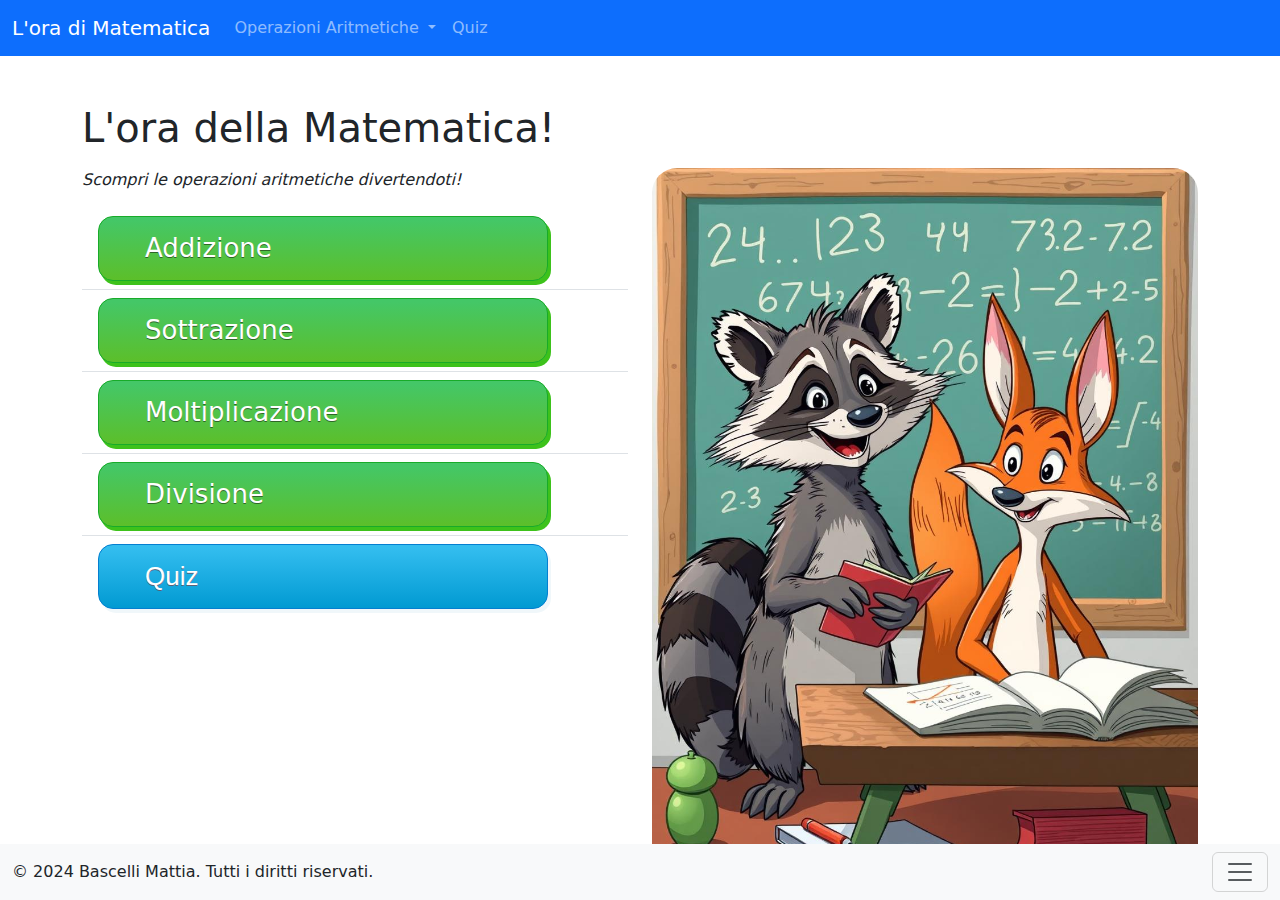
<file: index.html>
﻿<!DOCTYPE html>

<html lang="en" xmlns="http://www.w3.org/1999/xhtml">
<head>
    <meta charset="utf-8" />
    <meta name="viewport" content="width=device-width, initial-scale=1" />
    <meta author="Bascelli mattia" />
    <title>L'ora di Matematica - Compiti per le Elementari</title>
    <link href="https://cdn.jsdelivr.net/npm/bootstrap@5.3.3/dist/css/bootstrap.min.css" rel="stylesheet" integrity="sha384-QWTKZyjpPEjISv5WaRU9OFeRpok6YctnYmDr5pNlyT2bRjXh0JMhjY6hW+ALEwIH" crossorigin="anonymous">
    <script src="https://cdn.jsdelivr.net/npm/bootstrap@5.3.3/dist/js/bootstrap.bundle.min.js" integrity="sha384-YvpcrYf0tY3lHB60NNkmXc5s9fDVZLESaAA55NDzOxhy9GkcIdslK1eN7N6jIeHz" crossorigin="anonymous"></script>
    <link rel="stylesheet" type="text/css" href="src/style.css">
</head>
<body>
    <!--Navbar-->
    <nav class='navbar navbar-expand-lg bg-primary' data-bs-theme="dark">
        <div class='container-fluid'>
            <a class='navbar-brand' href='index.html'>L'ora di Matematica</a>
            <button class='navbar-toggler' type='button' data-bs-toggle='collapse' data-bs-target='#navbarNav' aria-controls='navbarNav' aria-expanded='false' aria-label='Toggle Navigation'>
                <span class='navbar-toggler-icon'></span>
            </button>
            <div class='collapse navbar-collapse' id='navbarNav'>
                <ul class='navbar-nav'>
                    <li class="nav-item dropdown">
                        <a class="nav-link dropdown-toggle" href="#" id="navbarDropdown" role="button" data-bs-toggle="dropdown" aria-haspopup="true" aria-expanded="false">
                            Operazioni Aritmetiche
                        </a>
                        <div class="dropdown-menu" aria-labelledby="navbarDropdown">
                            <a class="dropdown-item" href="addizione.html">Addizione</a>
                            <a class="dropdown-item" href="sottrazione.html">Sottrazione</a>
                            <a class="dropdown-item" href="moltiplicazione.html">Moltiplicazione</a>
                            <a class="dropdown-item" href="divisione.html">Divisione</a>
                        </div>
                    </li>
                    <li class='nav-item'>
                        <a class='nav-link' href='quiz.html'>Quiz</a>
                    </li>
                </ul>
            </div>
        </div>
    </nav>
    <!--Main-->
    <div class="container">
        <h1 class="mt-5 mb-3">L'ora della Matematica!</h1>
        <div class="row">
            <div class="col-sm-6">
                <p><em>Scompri le operazioni aritmetiche divertendoti!</em></p>
                <ul class="list-group list-group-flush">
                    <li class="list-group-item"><a href="addizione.html" class="tastoHome">Addizione</a></li>
                    <li class="list-group-item"><a href="sottrazione.html" class="tastoHome">Sottrazione</a></li>
                    <li class="list-group-item"><a href="moltiplicazione.html" class="tastoHome">Moltiplicazione</a></li>
                    <li class="list-group-item"><a href="divisione.html" class="tastoHome">Divisione</a></li>
                    <li class="list-group-item"><a href="quiz.html" class="tastoQuiz">Quiz</a></li>
                  </ul>
            </div>
            <div class="col-sm-6">
                <div>
                    <img src="img/raccoon3.jpg" alt="una volpe e un procione studiano Matematica" id="gufetto"/>
                </div>
            </div>
        </div>
    </div>

  <!--Footer-->

  <nav class="navbar bg-body-tertiary fixed-bottom">
    <div class="container-fluid">
      <a class="nav-link" href="#">&copy; 2024 Bascelli Mattia. Tutti i diritti riservati.</a>
      <button class="navbar-toggler" type="button" data-bs-toggle="offcanvas" data-bs-target="#offcanvasNavbar" aria-controls="offcanvasNavbar" aria-label="Toggle navigation">
        <span class="navbar-toggler-icon"></span>
      </button>
      <div class="offcanvas offcanvas-end" tabindex="-1" id="offcanvasNavbar" aria-labelledby="offcanvasNavbarLabel">
        <div class="offcanvas-header">
          <h5 class="offcanvas-title" id="offcanvasNavbarLabel">LINK</h5>
          <button type="button" class="btn-close" data-bs-dismiss="offcanvas" aria-label="Close"></button>
        </div>
        <div class="offcanvas-body">
          <ul class="navbar-nav justify-content-end flex-grow-1 pe-3">
            <li class="nav-item"><img id="mattia" src="img/bascelli_mattia.jpeg"><p><strong>L'ora di Matematica</strong> è un progetto realizzato per aiutare le mie nipotine <em>Alice & Eleonora</em> con i compiti scolastici. Spero possa essere utile anche a voi!</p></li>
            <li class="nav-item">
                <a class='nav-link' href='https://www.linkedin.com/in/mattiabascelli' target="_blank">Linkedin <svg xmlns="http://www.w3.org/2000/svg" width="16" height="16" fill="currentColor" class="bi bi-linkedin" viewBox="0 0 16 16">
                    <path d="M0 1.146C0 .513.526 0 1.175 0h13.65C15.474 0 16 .513 16 1.146v13.708c0 .633-.526 1.146-1.175 1.146H1.175C.526 16 0 15.487 0 14.854zm4.943 12.248V6.169H2.542v7.225zm-1.2-8.212c.837 0 1.358-.554 1.358-1.248-.015-.709-.52-1.248-1.342-1.248S2.4 3.226 2.4 3.934c0 .694.521 1.248 1.327 1.248zm4.908 8.212V9.359c0-.216.016-.432.08-.586.173-.431.568-.878 1.232-.878.869 0 1.216.662 1.216 1.634v3.865h2.401V9.25c0-2.22-1.184-3.252-2.764-3.252-1.274 0-1.845.7-2.165 1.193v.025h-.016l.016-.025V6.169h-2.4c.03.678 0 7.225 0 7.225z" />
                    </svg></a>
            </li>
            <li class="nav-item">
                <a class='nav-link' href='https://github.com/mattiabascelli' target='_blank'>
                    GitHub <svg xmlns="http://www.w3.org/2000/svg" width="16" height="16" fill="currentColor" class="bi bi-github" viewBox="0 0 16 16">
                        <path d="M8 0C3.58 0 0 3.58 0 8c0 3.54 2.29 6.53 5.47 7.59.4.07.55-.17.55-.38 0-.19-.01-.82-.01-1.49-2.01.37-2.53-.49-2.69-.94-.09-.23-.48-.94-.82-1.13-.28-.15-.68-.52-.01-.53.63-.01 1.08.58 1.23.82.72 1.21 1.87.87 2.33.66.07-.52.28-.87.51-1.07-1.78-.2-3.64-.89-3.64-3.95 0-.87.31-1.59.82-2.15-.08-.2-.36-1.02.08-2.12 0 0 .67-.21 2.2.82.64-.18 1.32-.27 2-.27s1.36.09 2 .27c1.53-1.04 2.2-.82 2.2-.82.44 1.1.16 1.92.08 2.12.51.56.82 1.27.82 2.15 0 3.07-1.87 3.75-3.65 3.95.29.25.54.73.54 1.48 0 1.07-.01 1.93-.01 2.2 0 .21.15.46.55.38A8.01 8.01 0 0 0 16 8c0-4.42-3.58-8-8-8" />
    
                    </svg>
                </a>
            </li>
            
            
          </ul>
        </div>
      </div>
    </div>
  </nav>

</body>
</html>
</file>
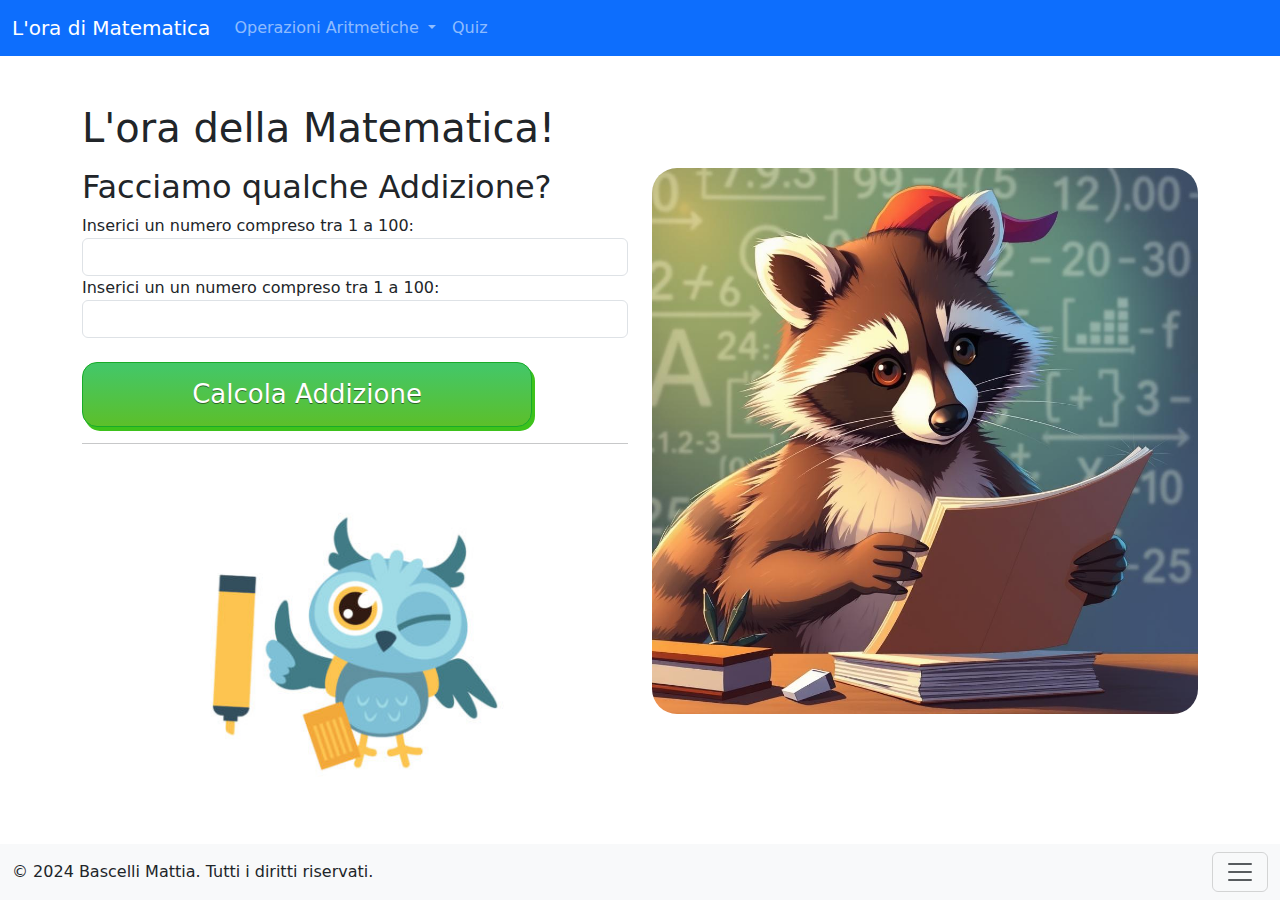
<file: addizione.html>
﻿<!DOCTYPE html>

<html lang="en" xmlns="http://www.w3.org/1999/xhtml">
<head>
    <meta charset="utf-8" />
    <meta name="viewport" content="width=device-width, initial-scale=1" />
    <meta author="Bascelli mattia" />
    <title>L'ora di Matematica - Compiti per le Elementari</title>
    <link href="https://cdn.jsdelivr.net/npm/bootstrap@5.3.3/dist/css/bootstrap.min.css" rel="stylesheet" integrity="sha384-QWTKZyjpPEjISv5WaRU9OFeRpok6YctnYmDr5pNlyT2bRjXh0JMhjY6hW+ALEwIH" crossorigin="anonymous">
    <script src="https://cdn.jsdelivr.net/npm/bootstrap@5.3.3/dist/js/bootstrap.bundle.min.js" integrity="sha384-YvpcrYf0tY3lHB60NNkmXc5s9fDVZLESaAA55NDzOxhy9GkcIdslK1eN7N6jIeHz" crossorigin="anonymous"></script>
    <link rel="stylesheet" type="text/css" href="src/style.css">
</head>
<body>
    <!--Navbar--> 
    <nav class='navbar navbar-expand-lg bg-primary' data-bs-theme="dark">
        <div class='container-fluid'>
            <a class='navbar-brand' href='index.html'>L'ora di Matematica</a>
            <button class='navbar-toggler' type='button' data-bs-toggle='collapse' data-bs-target='#navbarNav' aria-controls='navbarNav' aria-expanded='false' aria-label='Toggle Navigation'>
                <span class='navbar-toggler-icon'></span>
            </button>
            <div class='collapse navbar-collapse' id='navbarNav'>
                <ul class='navbar-nav'>
                    <li class="nav-item dropdown">
                        <a class="nav-link dropdown-toggle" href="#" id="navbarDropdown" role="button" data-bs-toggle="dropdown" aria-haspopup="true" aria-expanded="false">
                            Operazioni Aritmetiche
                        </a>
                        <div class="dropdown-menu" aria-labelledby="navbarDropdown">
                            <a class="dropdown-item" href="addizione.html">Addizione</a>
                            <a class="dropdown-item" href="sottrazione.html">Sottrazione</a>
                            <a class="dropdown-item" href="moltiplicazione.html">Moltiplicazione</a>
                            <a class="dropdown-item" href="divisione.html">Divisione</a>
                        </div>
                    </li>
                    <li class='nav-item'>
                        <a class='nav-link' href='quiz.html'>Quiz</a>
                    </li>
                </ul>
            </div>
        </div>
    </nav>
    <!--Main-->
    <div class="container">
        <h1 class="mt-5 mb-3">L'ora della Matematica!</h1>
        <div class="row">
            <div class="col-sm-6">
                <h2>Facciamo qualche Addizione?</h2>
                <form>
                    <div class="form-group">
                        <label for="numero1">Inserici un numero compreso tra 1 a 100:</label>
                        <input type="number" class="form-control" id="numero1" name="numero1" />
                    </div>
                    <div class="form-group">
                        <label for="numero2">Inserici un un numero compreso tra 1 a 100:</label>
                        <input type="number" class="form-control" id="numero2" name="numero2" />
                    </div>
                    <br />
                    <button type="button" class="tastoHome" onclick="calcolaAddizione()">Calcola Addizione</button>
                </form>
                <hr />
                <div id="risultato">
                </div>
                <div id="spiegazione">

                </div>
                <div>
                    <img src="img/gufetto.jpg" alt="gufetto" id="gufetto"/>
                </div>
            </div>
            <div class="col-sm-6">
                <div>
                    <img src="img/raccoon1.jpg" alt="una volpe e un procione studiano Matematica" id="gufetto"/>
                </div>
            </div>
        </div>
    </div>

    <script src="src/script_addizione.js"></script>
     <!--Footer-->

  <nav class="navbar bg-body-tertiary fixed-bottom">
    <div class="container-fluid">
      <a class="nav-link" href="#">&copy; 2024 Bascelli Mattia. Tutti i diritti riservati.</a>
      <button class="navbar-toggler" type="button" data-bs-toggle="offcanvas" data-bs-target="#offcanvasNavbar" aria-controls="offcanvasNavbar" aria-label="Toggle navigation">
        <span class="navbar-toggler-icon"></span>
      </button>
      <div class="offcanvas offcanvas-end" tabindex="-1" id="offcanvasNavbar" aria-labelledby="offcanvasNavbarLabel">
        <div class="offcanvas-header">
          <h5 class="offcanvas-title" id="offcanvasNavbarLabel">LINK</h5>
          <button type="button" class="btn-close" data-bs-dismiss="offcanvas" aria-label="Close"></button>
        </div>
        <div class="offcanvas-body">
          <ul class="navbar-nav justify-content-end flex-grow-1 pe-3">
            <li class="nav-item"><img id="mattia" src="img/bascelli_mattia.jpeg"><p><strong>L'ora di Matematica</strong> è un progetto realizzato per aiutare le mie nipotine <em>Alice & Eleonora</em> con i compiti scolastici. Spero possa essere utile anche a voi!</p></li>
            <li class="nav-item">
                <a class='nav-link' href='https://www.linkedin.com/in/mattiabascelli' target="_blank">Linkedin <svg xmlns="http://www.w3.org/2000/svg" width="16" height="16" fill="currentColor" class="bi bi-linkedin" viewBox="0 0 16 16">
                    <path d="M0 1.146C0 .513.526 0 1.175 0h13.65C15.474 0 16 .513 16 1.146v13.708c0 .633-.526 1.146-1.175 1.146H1.175C.526 16 0 15.487 0 14.854zm4.943 12.248V6.169H2.542v7.225zm-1.2-8.212c.837 0 1.358-.554 1.358-1.248-.015-.709-.52-1.248-1.342-1.248S2.4 3.226 2.4 3.934c0 .694.521 1.248 1.327 1.248zm4.908 8.212V9.359c0-.216.016-.432.08-.586.173-.431.568-.878 1.232-.878.869 0 1.216.662 1.216 1.634v3.865h2.401V9.25c0-2.22-1.184-3.252-2.764-3.252-1.274 0-1.845.7-2.165 1.193v.025h-.016l.016-.025V6.169h-2.4c.03.678 0 7.225 0 7.225z" />
                    </svg></a>
            </li>
            <li class="nav-item">
                <a class='nav-link' href='https://github.com/mattiabascelli' target='_blank'>
                    GitHub <svg xmlns="http://www.w3.org/2000/svg" width="16" height="16" fill="currentColor" class="bi bi-github" viewBox="0 0 16 16">
                        <path d="M8 0C3.58 0 0 3.58 0 8c0 3.54 2.29 6.53 5.47 7.59.4.07.55-.17.55-.38 0-.19-.01-.82-.01-1.49-2.01.37-2.53-.49-2.69-.94-.09-.23-.48-.94-.82-1.13-.28-.15-.68-.52-.01-.53.63-.01 1.08.58 1.23.82.72 1.21 1.87.87 2.33.66.07-.52.28-.87.51-1.07-1.78-.2-3.64-.89-3.64-3.95 0-.87.31-1.59.82-2.15-.08-.2-.36-1.02.08-2.12 0 0 .67-.21 2.2.82.64-.18 1.32-.27 2-.27s1.36.09 2 .27c1.53-1.04 2.2-.82 2.2-.82.44 1.1.16 1.92.08 2.12.51.56.82 1.27.82 2.15 0 3.07-1.87 3.75-3.65 3.95.29.25.54.73.54 1.48 0 1.07-.01 1.93-.01 2.2 0 .21.15.46.55.38A8.01 8.01 0 0 0 16 8c0-4.42-3.58-8-8-8" />
    
                    </svg>
                </a>
            </li>
            
            
          </ul>
        </div>
      </div>
    </div>
  </nav>
</body>
</html>
</file>
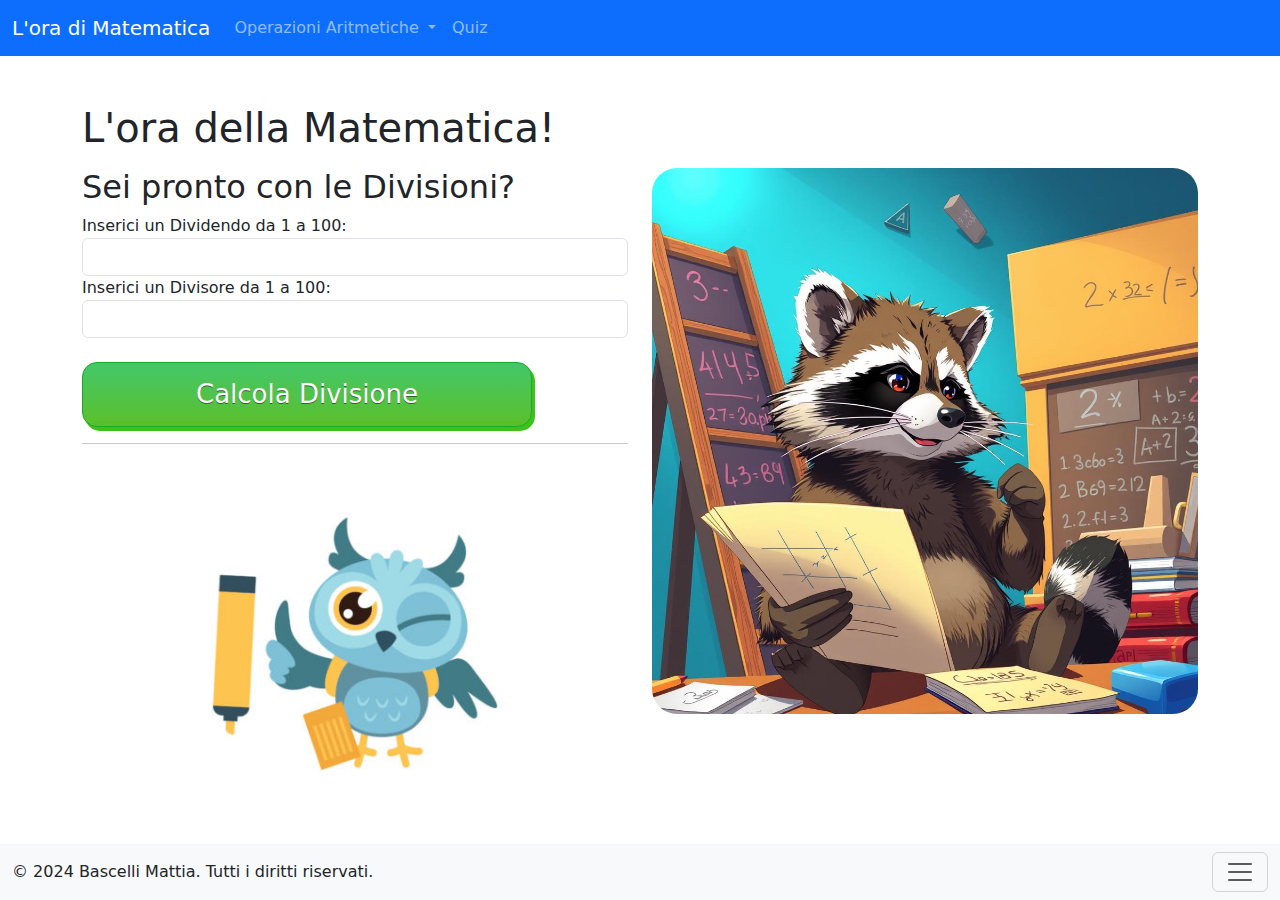
<file: divisione.html>
﻿<!DOCTYPE html>

<html lang="en" xmlns="http://www.w3.org/1999/xhtml">
<head>
    <meta charset="utf-8" />
    <meta name="viewport" content="width=device-width, initial-scale=1" />
    <meta author="Bascelli mattia" />
    <title>L'ora di Matematica - Compiti per le Elementari</title>
    <link href="https://cdn.jsdelivr.net/npm/bootstrap@5.3.3/dist/css/bootstrap.min.css" rel="stylesheet" integrity="sha384-QWTKZyjpPEjISv5WaRU9OFeRpok6YctnYmDr5pNlyT2bRjXh0JMhjY6hW+ALEwIH" crossorigin="anonymous">
    <script src="https://cdn.jsdelivr.net/npm/bootstrap@5.3.3/dist/js/bootstrap.bundle.min.js" integrity="sha384-YvpcrYf0tY3lHB60NNkmXc5s9fDVZLESaAA55NDzOxhy9GkcIdslK1eN7N6jIeHz" crossorigin="anonymous"></script>
    <link rel="stylesheet" type="text/css" href="src/style.css">
</head>
<body>
    <!--Navbar--> 
    <nav class='navbar navbar-expand-lg bg-primary' data-bs-theme="dark">
        <div class='container-fluid'>
            <a class='navbar-brand' href='index.html'>L'ora di Matematica</a>
            <button class='navbar-toggler' type='button' data-bs-toggle='collapse' data-bs-target='#navbarNav' aria-controls='navbarNav' aria-expanded='false' aria-label='Toggle Navigation'>
                <span class='navbar-toggler-icon'></span>
            </button>
            <div class='collapse navbar-collapse' id='navbarNav'>
                <ul class='navbar-nav'>
                    <li class="nav-item dropdown">
                        <a class="nav-link dropdown-toggle" href="#" id="navbarDropdown" role="button" data-bs-toggle="dropdown" aria-haspopup="true" aria-expanded="false">
                            Operazioni Aritmetiche
                        </a>
                        <div class="dropdown-menu" aria-labelledby="navbarDropdown">
                            <a class="dropdown-item" href="addizione.html">Addizione</a>
                            <a class="dropdown-item" href="sottrazione.html">Sottrazione</a>
                            <a class="dropdown-item" href="moltiplicazione.html">Moltiplicazione</a>
                            <a class="dropdown-item" href="divisione.html">Divisione</a>
                        </div>
                    </li>
                    <li class='nav-item'>
                        <a class='nav-link' href='quiz.html'>Quiz</a>
                    </li>
                </ul>
            </div>
        </div>
    </nav>
    <!--Main-->
    <div class="container">
        <h1 class="mt-5 mb-3">L'ora della Matematica!</h1>
        <div class="row">
            <div class="col-sm-6">
                <h2>Sei pronto con le Divisioni?</h2>
                <form>
                    <div class="form-group">
                        <label for="numero1">Inserici un Dividendo da 1 a 100:</label>
                        <input type="number" class="form-control" id="numero1" name="numero1" />
                    </div>
                    <div class="form-group">
                        <label for="numero2">Inserici un Divisore da 1 a 100:</label>
                        <input type="number" class="form-control" id="numero2" name="numero2" />
                    </div>
                    <br />
                    <button type="button" class="tastoHome" onclick="calcolaDivisione()">Calcola Divisione</button>
                </form>
                <hr />
                <div id="risultato">
                </div>
                <div id="spiegazione">

                </div>
                <div>
                    <img src="img/gufetto.jpg" alt="gufetto" id="gufetto"/>
                </div>
            </div>
            <div class="col-sm-6">
                <div>
                    <img src="img/raccoon2.jpg" alt="una volpe e un procione studiano Matematica" id="gufetto"/>
                </div>
            </div>
        </div>
    </div>

    <script src="src/script_divisione.js"></script>
     <!--Footer-->

  <nav class="navbar bg-body-tertiary fixed-bottom">
    <div class="container-fluid">
      <a class="nav-link" href="#">&copy; 2024 Bascelli Mattia. Tutti i diritti riservati.</a>
      <button class="navbar-toggler" type="button" data-bs-toggle="offcanvas" data-bs-target="#offcanvasNavbar" aria-controls="offcanvasNavbar" aria-label="Toggle navigation">
        <span class="navbar-toggler-icon"></span>
      </button>
      <div class="offcanvas offcanvas-end" tabindex="-1" id="offcanvasNavbar" aria-labelledby="offcanvasNavbarLabel">
        <div class="offcanvas-header">
          <h5 class="offcanvas-title" id="offcanvasNavbarLabel">LINK</h5>
          <button type="button" class="btn-close" data-bs-dismiss="offcanvas" aria-label="Close"></button>
        </div>
        <div class="offcanvas-body">
          <ul class="navbar-nav justify-content-end flex-grow-1 pe-3">
            <li class="nav-item"><img id="mattia" src="img/bascelli_mattia.jpeg"><p><strong>L'ora di Matematica</strong> è un progetto realizzato per aiutare le mie nipotine <em>Alice & Eleonora</em> con i compiti scolastici. Spero possa essere utile anche a voi!</p></li>
            <li class="nav-item">
                <a class='nav-link' href='https://www.linkedin.com/in/mattiabascelli' target="_blank">Linkedin <svg xmlns="http://www.w3.org/2000/svg" width="16" height="16" fill="currentColor" class="bi bi-linkedin" viewBox="0 0 16 16">
                    <path d="M0 1.146C0 .513.526 0 1.175 0h13.65C15.474 0 16 .513 16 1.146v13.708c0 .633-.526 1.146-1.175 1.146H1.175C.526 16 0 15.487 0 14.854zm4.943 12.248V6.169H2.542v7.225zm-1.2-8.212c.837 0 1.358-.554 1.358-1.248-.015-.709-.52-1.248-1.342-1.248S2.4 3.226 2.4 3.934c0 .694.521 1.248 1.327 1.248zm4.908 8.212V9.359c0-.216.016-.432.08-.586.173-.431.568-.878 1.232-.878.869 0 1.216.662 1.216 1.634v3.865h2.401V9.25c0-2.22-1.184-3.252-2.764-3.252-1.274 0-1.845.7-2.165 1.193v.025h-.016l.016-.025V6.169h-2.4c.03.678 0 7.225 0 7.225z" />
                    </svg></a>
            </li>
            <li class="nav-item">
                <a class='nav-link' href='https://github.com/mattiabascelli' target='_blank'>
                    GitHub <svg xmlns="http://www.w3.org/2000/svg" width="16" height="16" fill="currentColor" class="bi bi-github" viewBox="0 0 16 16">
                        <path d="M8 0C3.58 0 0 3.58 0 8c0 3.54 2.29 6.53 5.47 7.59.4.07.55-.17.55-.38 0-.19-.01-.82-.01-1.49-2.01.37-2.53-.49-2.69-.94-.09-.23-.48-.94-.82-1.13-.28-.15-.68-.52-.01-.53.63-.01 1.08.58 1.23.82.72 1.21 1.87.87 2.33.66.07-.52.28-.87.51-1.07-1.78-.2-3.64-.89-3.64-3.95 0-.87.31-1.59.82-2.15-.08-.2-.36-1.02.08-2.12 0 0 .67-.21 2.2.82.64-.18 1.32-.27 2-.27s1.36.09 2 .27c1.53-1.04 2.2-.82 2.2-.82.44 1.1.16 1.92.08 2.12.51.56.82 1.27.82 2.15 0 3.07-1.87 3.75-3.65 3.95.29.25.54.73.54 1.48 0 1.07-.01 1.93-.01 2.2 0 .21.15.46.55.38A8.01 8.01 0 0 0 16 8c0-4.42-3.58-8-8-8" />
    
                    </svg>
                </a>
            </li>
            
            
          </ul>
        </div>
      </div>
    </div>
  </nav>
</body>
</html>
</file>
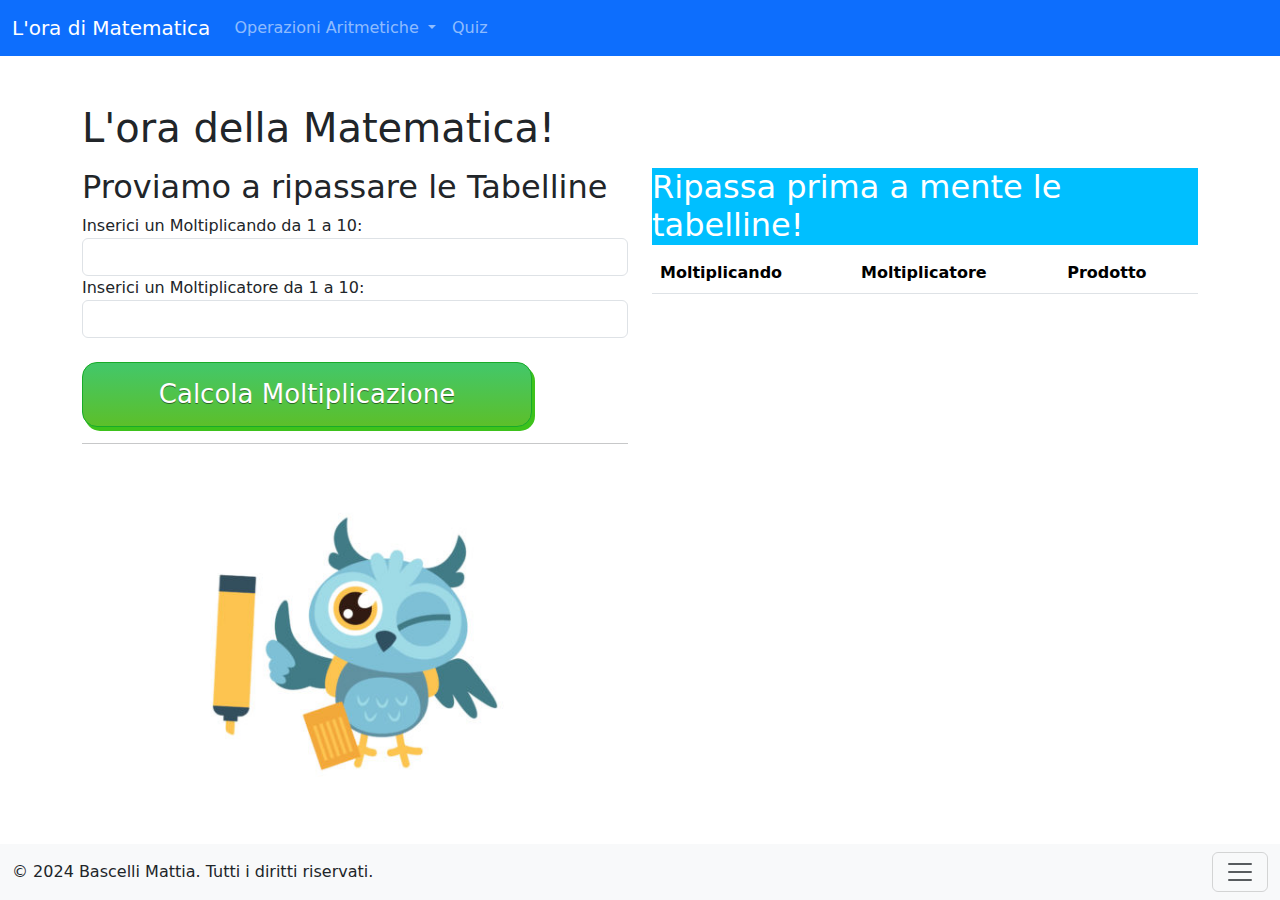
<file: moltiplicazione.html>
﻿<!DOCTYPE html>

<html lang="en" xmlns="http://www.w3.org/1999/xhtml">
<head>
    <meta charset="utf-8" />
    <meta name="viewport" content="width=device-width, initial-scale=1" />
    <meta author="Bascelli mattia" />
    <title>L'ora di Matematica - Compiti per le Elementari</title>
    <link href="https://cdn.jsdelivr.net/npm/bootstrap@5.3.3/dist/css/bootstrap.min.css" rel="stylesheet" integrity="sha384-QWTKZyjpPEjISv5WaRU9OFeRpok6YctnYmDr5pNlyT2bRjXh0JMhjY6hW+ALEwIH" crossorigin="anonymous">
    <script src="https://cdn.jsdelivr.net/npm/bootstrap@5.3.3/dist/js/bootstrap.bundle.min.js" integrity="sha384-YvpcrYf0tY3lHB60NNkmXc5s9fDVZLESaAA55NDzOxhy9GkcIdslK1eN7N6jIeHz" crossorigin="anonymous"></script>

    <link rel="stylesheet" type="text/css" href="src/style.css">
</head>
<body>
    <!--Navbar--> 
    <nav class='navbar navbar-expand-lg bg-primary' data-bs-theme="dark">
        <div class='container-fluid'>
            <a class='navbar-brand' href='index.html'>L'ora di Matematica</a>
            <button class='navbar-toggler' type='button' data-bs-toggle='collapse' data-bs-target='#navbarNav' aria-controls='navbarNav' aria-expanded='false' aria-label='Toggle Navigation'>
                <span class='navbar-toggler-icon'></span>
            </button>
            <div class='collapse navbar-collapse' id='navbarNav'>
                <ul class='navbar-nav'>
                    <li class="nav-item dropdown">
                        <a class="nav-link dropdown-toggle" href="#" id="navbarDropdown" role="button" data-bs-toggle="dropdown" aria-haspopup="true" aria-expanded="false">
                            Operazioni Aritmetiche
                        </a>
                        <div class="dropdown-menu" aria-labelledby="navbarDropdown">
                            <a class="dropdown-item" href="addizione.html">Addizione</a>
                            <a class="dropdown-item" href="sottrazione.html">Sottrazione</a>
                            <a class="dropdown-item" href="moltiplicazione.html">Moltiplicazione</a>
                            <a class="dropdown-item" href="divisione.html">Divisione</a>

                        </div>
                    </li>
                    <li class='nav-item'>
                        <a class='nav-link' href='quiz.html'>Quiz</a>
                    </li>
                </ul>
            </div>
        </div>
    </nav>
    <!--Main-->
    <div class="container">
        <h1 class="mt-5 mb-3">L'ora della Matematica!</h1>
        <div class="row">
            <div class="col-sm-6">
                <h2>Proviamo a ripassare le Tabelline</h2>
                <form>
                    <div class="form-group">
                        <label for="numero1">Inserici un Moltiplicando da 1 a 10:</label>
                        <input type="number" class="form-control" id="numero1" name="numero1" />
                    </div>
                    <div class="form-group">
                        <label for="numero2">Inserici un Moltiplicatore da 1 a 10:</label>
                        <input type="number" class="form-control" id="numero2" name="numero2" />
                    </div>
                    <br />
                    <button type="button" class="tastoHome" onclick="calcolaMoltiplicazione()">Calcola Moltiplicazione</button>
                </form>
                <hr />
                <div id="risultato">
                </div>
                <div id="spiegazione">

                </div>
                <div>
                    <img src="img/gufetto.jpg" alt="gufetto" id="gufetto"/>
                </div>
            </div>
            <div class="col-sm-6">
                <h2 id="headTabellina">Ripassa prima a mente le tabelline!</h2>
                <table class="table">
                    <thead>
                        <tr>
                            <th>Moltiplicando</th>
                            <th>Moltiplicatore</th>
                            <th>Prodotto</th>
                        </tr>
                    </thead>
                    <tbody id="tabella">
                    </tbody>
                </table>
                <br />
                <br />
            </div>
        </div>
    </div>

    <script src="src/script_moltiplicazione.js"></script>
     <!--Footer-->

  <nav class="navbar bg-body-tertiary fixed-bottom">
    <div class="container-fluid">
      <a class="nav-link" href="#">&copy; 2024 Bascelli Mattia. Tutti i diritti riservati.</a>
      <button class="navbar-toggler" type="button" data-bs-toggle="offcanvas" data-bs-target="#offcanvasNavbar" aria-controls="offcanvasNavbar" aria-label="Toggle navigation">
        <span class="navbar-toggler-icon"></span>
      </button>
      <div class="offcanvas offcanvas-end" tabindex="-1" id="offcanvasNavbar" aria-labelledby="offcanvasNavbarLabel">
        <div class="offcanvas-header">
          <h5 class="offcanvas-title" id="offcanvasNavbarLabel">LINK</h5>
          <button type="button" class="btn-close" data-bs-dismiss="offcanvas" aria-label="Close"></button>
        </div>
        <div class="offcanvas-body">
          <ul class="navbar-nav justify-content-end flex-grow-1 pe-3">
            <li class="nav-item"><img id="mattia" src="img/bascelli_mattia.jpeg"><p><strong>L'ora di Matematica</strong> è un progetto realizzato per aiutare le mie nipotine <em>Alice & Eleonora</em> con i compiti scolastici. Spero possa essere utile anche a voi!</p></li>
            <li class="nav-item">
                <a class='nav-link' href='https://www.linkedin.com/in/mattiabascelli' target="_blank">Linkedin <svg xmlns="http://www.w3.org/2000/svg" width="16" height="16" fill="currentColor" class="bi bi-linkedin" viewBox="0 0 16 16">
                    <path d="M0 1.146C0 .513.526 0 1.175 0h13.65C15.474 0 16 .513 16 1.146v13.708c0 .633-.526 1.146-1.175 1.146H1.175C.526 16 0 15.487 0 14.854zm4.943 12.248V6.169H2.542v7.225zm-1.2-8.212c.837 0 1.358-.554 1.358-1.248-.015-.709-.52-1.248-1.342-1.248S2.4 3.226 2.4 3.934c0 .694.521 1.248 1.327 1.248zm4.908 8.212V9.359c0-.216.016-.432.08-.586.173-.431.568-.878 1.232-.878.869 0 1.216.662 1.216 1.634v3.865h2.401V9.25c0-2.22-1.184-3.252-2.764-3.252-1.274 0-1.845.7-2.165 1.193v.025h-.016l.016-.025V6.169h-2.4c.03.678 0 7.225 0 7.225z" />
                    </svg></a>
            </li>
            <li class="nav-item">
                <a class='nav-link' href='https://github.com/mattiabascelli' target='_blank'>
                    GitHub <svg xmlns="http://www.w3.org/2000/svg" width="16" height="16" fill="currentColor" class="bi bi-github" viewBox="0 0 16 16">
                        <path d="M8 0C3.58 0 0 3.58 0 8c0 3.54 2.29 6.53 5.47 7.59.4.07.55-.17.55-.38 0-.19-.01-.82-.01-1.49-2.01.37-2.53-.49-2.69-.94-.09-.23-.48-.94-.82-1.13-.28-.15-.68-.52-.01-.53.63-.01 1.08.58 1.23.82.72 1.21 1.87.87 2.33.66.07-.52.28-.87.51-1.07-1.78-.2-3.64-.89-3.64-3.95 0-.87.31-1.59.82-2.15-.08-.2-.36-1.02.08-2.12 0 0 .67-.21 2.2.82.64-.18 1.32-.27 2-.27s1.36.09 2 .27c1.53-1.04 2.2-.82 2.2-.82.44 1.1.16 1.92.08 2.12.51.56.82 1.27.82 2.15 0 3.07-1.87 3.75-3.65 3.95.29.25.54.73.54 1.48 0 1.07-.01 1.93-.01 2.2 0 .21.15.46.55.38A8.01 8.01 0 0 0 16 8c0-4.42-3.58-8-8-8" />
    
                    </svg>
                </a>
            </li>
            
            
          </ul>
        </div>
      </div>
    </div>
  </nav>
</body>
</html>
</file>
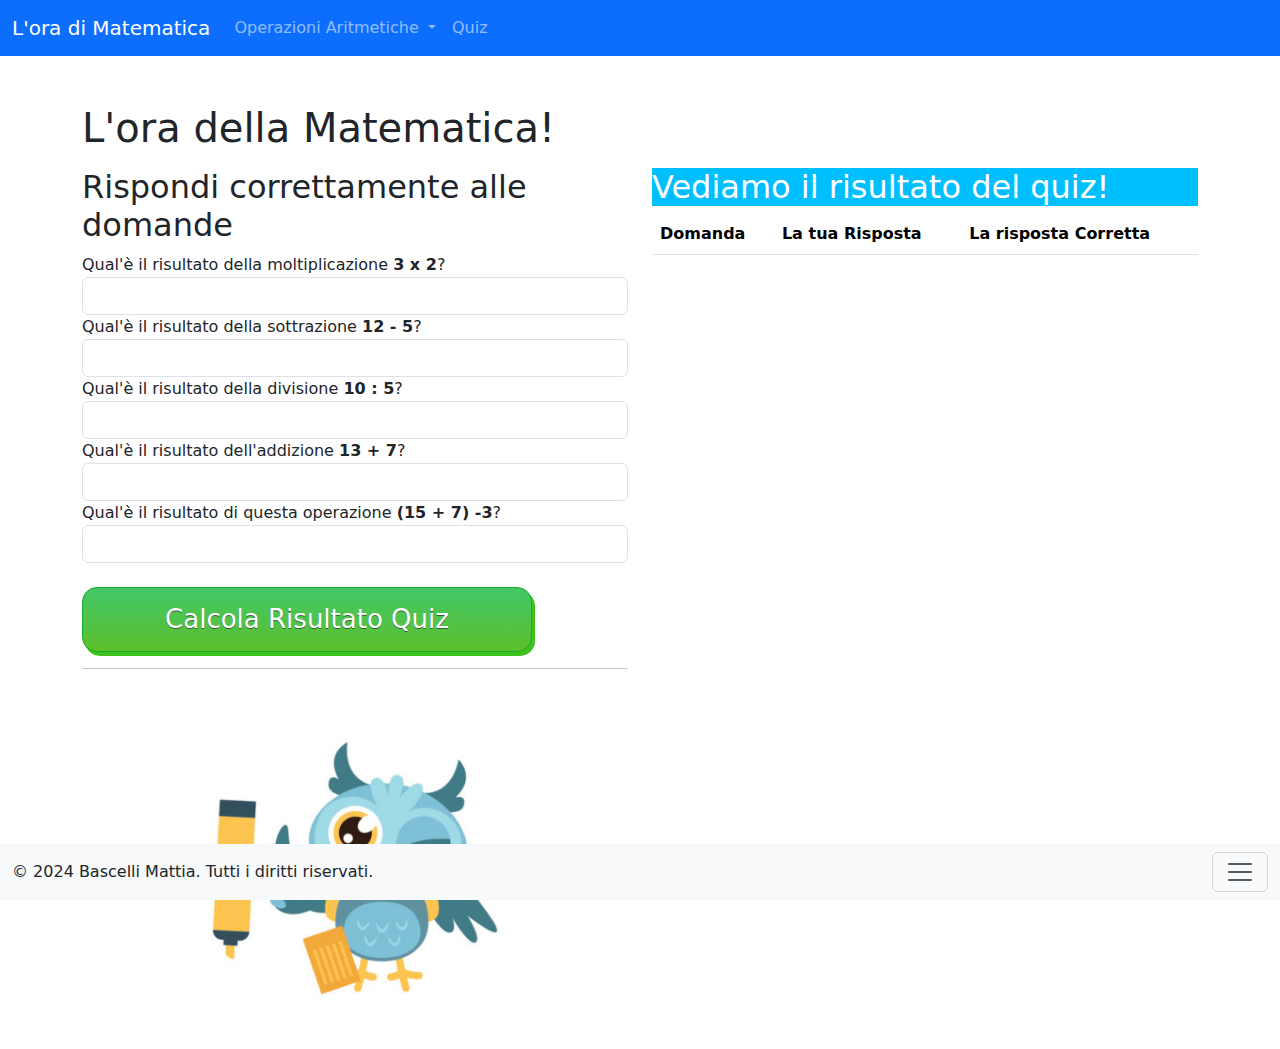
<file: quiz.html>
﻿<!DOCTYPE html>

<html lang="en" xmlns="http://www.w3.org/1999/xhtml">
<head>
    <meta charset="utf-8" />
    <meta name="viewport" content="width=device-width, initial-scale=1" />
    <meta author="Bascelli mattia" />
    <title>L'ora di Matematica - Compiti per le Elementari</title>
    <link href="https://cdn.jsdelivr.net/npm/bootstrap@5.3.3/dist/css/bootstrap.min.css" rel="stylesheet" integrity="sha384-QWTKZyjpPEjISv5WaRU9OFeRpok6YctnYmDr5pNlyT2bRjXh0JMhjY6hW+ALEwIH" crossorigin="anonymous">
    <script src="https://cdn.jsdelivr.net/npm/bootstrap@5.3.3/dist/js/bootstrap.bundle.min.js" integrity="sha384-YvpcrYf0tY3lHB60NNkmXc5s9fDVZLESaAA55NDzOxhy9GkcIdslK1eN7N6jIeHz" crossorigin="anonymous"></script>

    <link rel="stylesheet" type="text/css" href="src/style.css">
</head>
<body>
    <!--Navbar--> 
    <nav class='navbar navbar-expand-lg bg-primary' data-bs-theme="dark">
        <div class='container-fluid'>
            <a class='navbar-brand' href='index.html'>L'ora di Matematica</a>
            <button class='navbar-toggler' type='button' data-bs-toggle='collapse' data-bs-target='#navbarNav' aria-controls='navbarNav' aria-expanded='false' aria-label='Toggle Navigation'>
                <span class='navbar-toggler-icon'></span>
            </button>
            <div class='collapse navbar-collapse' id='navbarNav'>
                <ul class='navbar-nav'>
                    <li class="nav-item dropdown">
                        <a class="nav-link dropdown-toggle" href="#" id="navbarDropdown" role="button" data-bs-toggle="dropdown" aria-haspopup="true" aria-expanded="false">
                            Operazioni Aritmetiche
                        </a>
                        <div class="dropdown-menu" aria-labelledby="navbarDropdown">
                            <a class="dropdown-item" href="addizione.html">Addizione</a>
                            <a class="dropdown-item" href="sottrazione.html">Sottrazione</a>
                            <a class="dropdown-item" href="moltiplicazione.html">Moltiplicazione</a>
                            <a class="dropdown-item" href="divisione.html">Divisione</a>
                        </div>
                    </li>
                    <li class='nav-item'>
                        <a class='nav-link' href='quiz.html'>Quiz</a>
                    </li>
                </ul>
            </div>
        </div>
    </nav>
    <!--Main-->
    <div class="container">
        <h1 class="mt-5 mb-3">L'ora della Matematica!</h1>
        <div class="row">
            <div class="col-sm-6">
                <h2>Rispondi correttamente alle domande</h2>
                <form>
                    <div class="form-group">
                        <label for="domanda1">Qual'è il risultato della moltiplicazione <strong>3 x 2</strong>?</label>
                        <input type="number" class="form-control" id="domanda1" name="domanda1" required/>
                    </div>
                    <div class="form-group">
                        <label for="domanda2">Qual'è il risultato della sottrazione <strong>12 - 5</strong>?</label>
                        <input type="number" class="form-control" id="domanda2" name="domanda2" required/>
                    </div>
                    <div class="form-group">
                        <label for="domanda3">Qual'è il risultato della divisione <strong>10 : 5</strong>?</label>
                        <input type="number" class="form-control" id="domanda3" name="domanda3" required/>
                    </div>
                    <div class="form-group">
                        <label for="domanda4">Qual'è il risultato dell'addizione <strong>13 + 7</strong>?</label>
                        <input type="number" class="form-control" id="domanda4" name="domanda4" required/>
                    </div>
                    <div class="form-group">
                        <label for="domanda5">Qual'è il risultato di questa operazione <strong>(15 + 7) -3</strong>?</label>
                        <input type="number" class="form-control" id="domanda5" name="domanda5" required/>
                    </div>
                    <br />
                    <button type="button" class="tastoHome" onclick="risultatoQuiz()">Calcola Risultato Quiz</button>
                </form>
                <hr />
                <div id="risultato">
                </div>
                <div id="spiegazione">

                </div>
                <div>
                    <img src="img/gufetto.jpg" alt="gufetto" id="gufetto"/>
                </div>
            </div>
            <div class="col-sm-6">
                <h2 id="headTabellina">Vediamo il risultato del quiz!</h2>
                <table class="table">
                    <thead>
                        <tr>
                            <th>Domanda</th>
                            <th>La tua Risposta</th>
                            <th>La risposta Corretta</th>
                        </tr>
                    </thead>
                    <tbody id="tabella">
                    </tbody>
                </table>
                <br />
                <br />
            </div>
        </div>
    </div>

    <script src="src/script_quiz.js"></script>
     <!--Footer-->

  <nav class="navbar bg-body-tertiary fixed-bottom">
    <div class="container-fluid">
      <a class="nav-link" href="#">&copy; 2024 Bascelli Mattia. Tutti i diritti riservati.</a>
      <button class="navbar-toggler" type="button" data-bs-toggle="offcanvas" data-bs-target="#offcanvasNavbar" aria-controls="offcanvasNavbar" aria-label="Toggle navigation">
        <span class="navbar-toggler-icon"></span>
      </button>
      <div class="offcanvas offcanvas-end" tabindex="-1" id="offcanvasNavbar" aria-labelledby="offcanvasNavbarLabel">
        <div class="offcanvas-header">
          <h5 class="offcanvas-title" id="offcanvasNavbarLabel">LINK</h5>
          <button type="button" class="btn-close" data-bs-dismiss="offcanvas" aria-label="Close"></button>
        </div>
        <div class="offcanvas-body">
          <ul class="navbar-nav justify-content-end flex-grow-1 pe-3">
            <li class="nav-item"><img id="mattia" src="img/bascelli_mattia.jpeg"><p><strong>L'ora di Matematica</strong> è un progetto realizzato per aiutare le mie nipotine <em>Alice & Eleonora</em> con i compiti scolastici. Spero possa essere utile anche a voi!</p></li>
            <li class="nav-item">
                <a class='nav-link' href='https://www.linkedin.com/in/mattiabascelli' target="_blank">Linkedin <svg xmlns="http://www.w3.org/2000/svg" width="16" height="16" fill="currentColor" class="bi bi-linkedin" viewBox="0 0 16 16">
                    <path d="M0 1.146C0 .513.526 0 1.175 0h13.65C15.474 0 16 .513 16 1.146v13.708c0 .633-.526 1.146-1.175 1.146H1.175C.526 16 0 15.487 0 14.854zm4.943 12.248V6.169H2.542v7.225zm-1.2-8.212c.837 0 1.358-.554 1.358-1.248-.015-.709-.52-1.248-1.342-1.248S2.4 3.226 2.4 3.934c0 .694.521 1.248 1.327 1.248zm4.908 8.212V9.359c0-.216.016-.432.08-.586.173-.431.568-.878 1.232-.878.869 0 1.216.662 1.216 1.634v3.865h2.401V9.25c0-2.22-1.184-3.252-2.764-3.252-1.274 0-1.845.7-2.165 1.193v.025h-.016l.016-.025V6.169h-2.4c.03.678 0 7.225 0 7.225z" />
                    </svg></a>
            </li>
            <li class="nav-item">
                <a class='nav-link' href='https://github.com/mattiabascelli' target='_blank'>
                    GitHub <svg xmlns="http://www.w3.org/2000/svg" width="16" height="16" fill="currentColor" class="bi bi-github" viewBox="0 0 16 16">
                        <path d="M8 0C3.58 0 0 3.58 0 8c0 3.54 2.29 6.53 5.47 7.59.4.07.55-.17.55-.38 0-.19-.01-.82-.01-1.49-2.01.37-2.53-.49-2.69-.94-.09-.23-.48-.94-.82-1.13-.28-.15-.68-.52-.01-.53.63-.01 1.08.58 1.23.82.72 1.21 1.87.87 2.33.66.07-.52.28-.87.51-1.07-1.78-.2-3.64-.89-3.64-3.95 0-.87.31-1.59.82-2.15-.08-.2-.36-1.02.08-2.12 0 0 .67-.21 2.2.82.64-.18 1.32-.27 2-.27s1.36.09 2 .27c1.53-1.04 2.2-.82 2.2-.82.44 1.1.16 1.92.08 2.12.51.56.82 1.27.82 2.15 0 3.07-1.87 3.75-3.65 3.95.29.25.54.73.54 1.48 0 1.07-.01 1.93-.01 2.2 0 .21.15.46.55.38A8.01 8.01 0 0 0 16 8c0-4.42-3.58-8-8-8" />
    
                    </svg>
                </a>
            </li>
            
            
          </ul>
        </div>
      </div>
    </div>
  </nav>
</body>
</html>
</file>
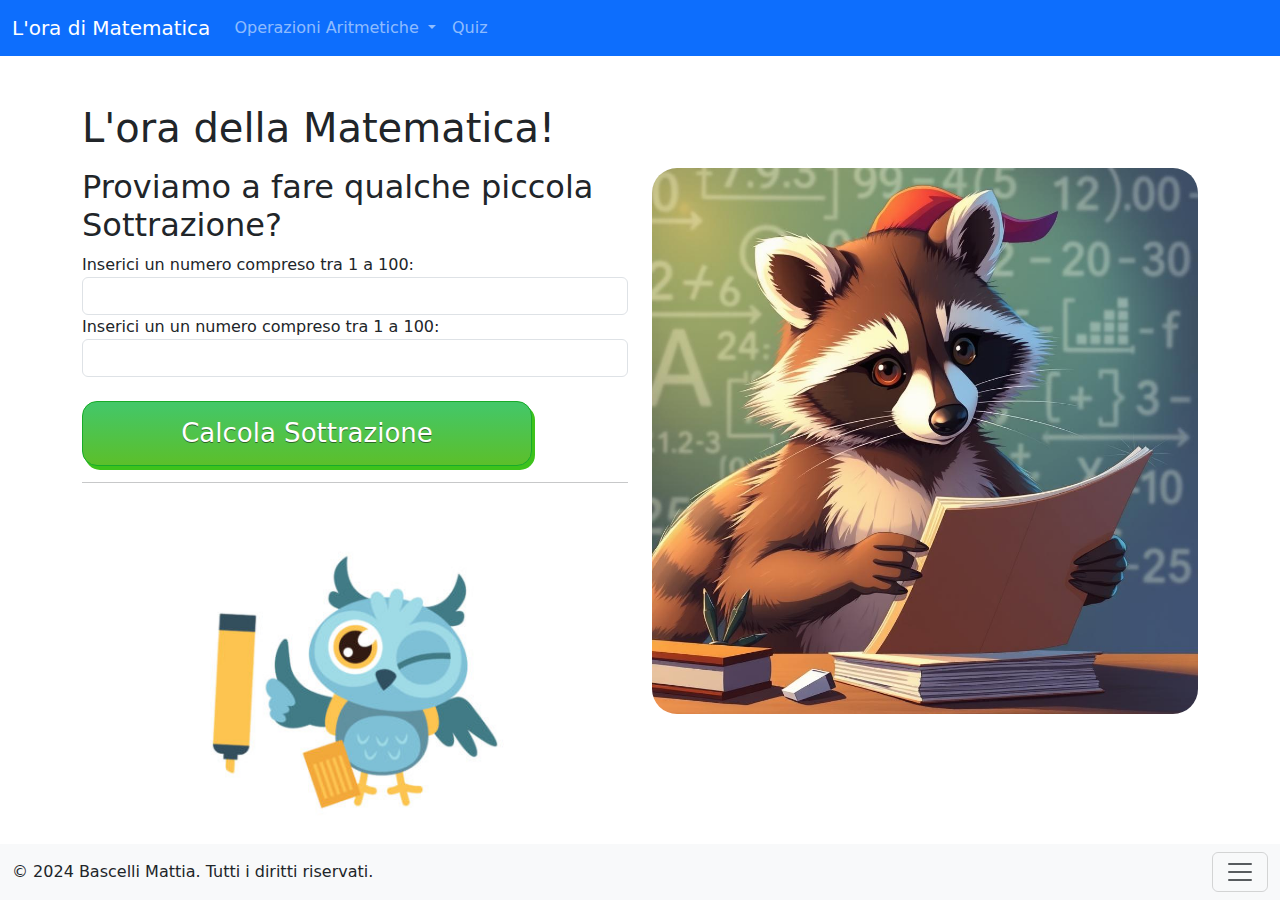
<file: sottrazione.html>
﻿<!DOCTYPE html>

<html lang="en" xmlns="http://www.w3.org/1999/xhtml">
<head>
    <meta charset="utf-8" />
    <meta name="viewport" content="width=device-width, initial-scale=1" />
    <meta author="Bascelli mattia" />
    <title>L'ora di Matematica - Compiti per le Elementari</title>
    <link href="https://cdn.jsdelivr.net/npm/bootstrap@5.3.3/dist/css/bootstrap.min.css" rel="stylesheet" integrity="sha384-QWTKZyjpPEjISv5WaRU9OFeRpok6YctnYmDr5pNlyT2bRjXh0JMhjY6hW+ALEwIH" crossorigin="anonymous">
    <script src="https://cdn.jsdelivr.net/npm/bootstrap@5.3.3/dist/js/bootstrap.bundle.min.js" integrity="sha384-YvpcrYf0tY3lHB60NNkmXc5s9fDVZLESaAA55NDzOxhy9GkcIdslK1eN7N6jIeHz" crossorigin="anonymous"></script>
    <link rel="stylesheet" type="text/css" href="src/style.css">
</head>
<body>
    <!--Navbar--> 
    <nav class='navbar navbar-expand-lg bg-primary' data-bs-theme="dark">
        <div class='container-fluid'>
            <a class='navbar-brand' href='index.html'>L'ora di Matematica</a>
            <button class='navbar-toggler' type='button' data-bs-toggle='collapse' data-bs-target='#navbarNav' aria-controls='navbarNav' aria-expanded='false' aria-label='Toggle Navigation'>
                <span class='navbar-toggler-icon'></span>
            </button>
            <div class='collapse navbar-collapse' id='navbarNav'>
                <ul class='navbar-nav'>
                    <li class="nav-item dropdown">
                        <a class="nav-link dropdown-toggle" href="#" id="navbarDropdown" role="button" data-bs-toggle="dropdown" aria-haspopup="true" aria-expanded="false">
                            Operazioni Aritmetiche
                        </a>
                        <div class="dropdown-menu" aria-labelledby="navbarDropdown">
                            <a class="dropdown-item" href="addizione.html">Addizione</a>
                            <a class="dropdown-item" href="sottrazione.html">Sottrazione</a>
                            <a class="dropdown-item" href="moltiplicazione.html">Moltiplicazione</a>
                            <a class="dropdown-item" href="divisione.html">Divisione</a>
                            <div class="dropdown-divider"></div>
                            <a class="dropdown-item" href="quiz.html">Quiz</a>
                        </div>
                    </li>
                    <li class='nav-item'>
                        <a class='nav-link' href='quiz.html'>Quiz</a>
                    </li>
                </ul>
            </div>
        </div>
    </nav>
    <!--Main-->
    <div class="container">
        <h1 class="mt-5 mb-3">L'ora della Matematica!</h1>
        <div class="row">
            <div class="col-sm-6">
                <h2>Proviamo a fare qualche piccola Sottrazione?</h2>
                <form>
                    <div class="form-group">
                        <label for="numero1">Inserici un numero compreso tra 1 a 100:</label>
                        <input type="number" class="form-control" id="numero1" name="numero1" />
                    </div>
                    <div class="form-group">
                        <label for="numero2">Inserici un un numero compreso tra 1 a 100:</label>
                        <input type="number" class="form-control" id="numero2" name="numero2" />
                    </div>
                    <br />
                    <button type="button" class="tastoHome" onclick="calcolaSottrazione()">Calcola Sottrazione</button>
                </form>
                <hr />
                <div id="risultato">
                </div>
                <div id="spiegazione">

                </div>
                <div>
                    <img src="img/gufetto.jpg" alt="gufetto" id="gufetto"/>
                </div>
            </div>
            <div class="col-sm-6">
                <div>
                    <img src="img/raccoon1.jpg" alt="una volpe e un procione studiano Matematica" id="gufetto"/>
                </div>
            </div>
        </div>
    </div>

    <script src="src/script_sottrazione.js"></script>
     <!--Footer-->

  <nav class="navbar bg-body-tertiary fixed-bottom">
    <div class="container-fluid">
      <a class="nav-link" href="#">&copy; 2024 Bascelli Mattia. Tutti i diritti riservati.</a>
      <button class="navbar-toggler" type="button" data-bs-toggle="offcanvas" data-bs-target="#offcanvasNavbar" aria-controls="offcanvasNavbar" aria-label="Toggle navigation">
        <span class="navbar-toggler-icon"></span>
      </button>
      <div class="offcanvas offcanvas-end" tabindex="-1" id="offcanvasNavbar" aria-labelledby="offcanvasNavbarLabel">
        <div class="offcanvas-header">
          <h5 class="offcanvas-title" id="offcanvasNavbarLabel">LINK</h5>
          <button type="button" class="btn-close" data-bs-dismiss="offcanvas" aria-label="Close"></button>
        </div>
        <div class="offcanvas-body">
          <ul class="navbar-nav justify-content-end flex-grow-1 pe-3">
            <li class="nav-item"><img id="mattia" src="img/bascelli_mattia.jpeg"><p><strong>L'ora di Matematica</strong> è un progetto realizzato per aiutare le mie nipotine <em>Alice & Eleonora</em> con i compiti scolastici. Spero possa essere utile anche a voi!</p></li>
            <li class="nav-item">
                <a class='nav-link' href='https://www.linkedin.com/in/mattiabascelli' target="_blank">Linkedin <svg xmlns="http://www.w3.org/2000/svg" width="16" height="16" fill="currentColor" class="bi bi-linkedin" viewBox="0 0 16 16">
                    <path d="M0 1.146C0 .513.526 0 1.175 0h13.65C15.474 0 16 .513 16 1.146v13.708c0 .633-.526 1.146-1.175 1.146H1.175C.526 16 0 15.487 0 14.854zm4.943 12.248V6.169H2.542v7.225zm-1.2-8.212c.837 0 1.358-.554 1.358-1.248-.015-.709-.52-1.248-1.342-1.248S2.4 3.226 2.4 3.934c0 .694.521 1.248 1.327 1.248zm4.908 8.212V9.359c0-.216.016-.432.08-.586.173-.431.568-.878 1.232-.878.869 0 1.216.662 1.216 1.634v3.865h2.401V9.25c0-2.22-1.184-3.252-2.764-3.252-1.274 0-1.845.7-2.165 1.193v.025h-.016l.016-.025V6.169h-2.4c.03.678 0 7.225 0 7.225z" />
                    </svg></a>
            </li>
            <li class="nav-item">
                <a class='nav-link' href='https://github.com/mattiabascelli' target='_blank'>
                    GitHub <svg xmlns="http://www.w3.org/2000/svg" width="16" height="16" fill="currentColor" class="bi bi-github" viewBox="0 0 16 16">
                        <path d="M8 0C3.58 0 0 3.58 0 8c0 3.54 2.29 6.53 5.47 7.59.4.07.55-.17.55-.38 0-.19-.01-.82-.01-1.49-2.01.37-2.53-.49-2.69-.94-.09-.23-.48-.94-.82-1.13-.28-.15-.68-.52-.01-.53.63-.01 1.08.58 1.23.82.72 1.21 1.87.87 2.33.66.07-.52.28-.87.51-1.07-1.78-.2-3.64-.89-3.64-3.95 0-.87.31-1.59.82-2.15-.08-.2-.36-1.02.08-2.12 0 0 .67-.21 2.2.82.64-.18 1.32-.27 2-.27s1.36.09 2 .27c1.53-1.04 2.2-.82 2.2-.82.44 1.1.16 1.92.08 2.12.51.56.82 1.27.82 2.15 0 3.07-1.87 3.75-3.65 3.95.29.25.54.73.54 1.48 0 1.07-.01 1.93-.01 2.2 0 .21.15.46.55.38A8.01 8.01 0 0 0 16 8c0-4.42-3.58-8-8-8" />
    
                    </svg>
                </a>
            </li>
            
            
          </ul>
        </div>
      </div>
    </div>
  </nav>
</body>
</html>
</file>
<file: src/style.css>
#headTabellina {
    background-color: deepskyblue;
    color: white;
}

#gufetto {
    max-width: 550px;
    width: 100%;
    border-radius: 25px;
}
#mattia {
    max-width: 150px;
    width: 100%;
    border-radius: 25px;
    margin-top:5px;
    margin-left: 5px;
}
.tastoHome {
    max-width: 450px;
    width: 100%;    
    box-shadow: 3px 4px 0px 0px #3dc21b;
    background:linear-gradient(to bottom, #44c767 5%, #5cbf2a 100%);
    background-color:#44c767;
    border-radius:15px;
    border:1px solid #18ab29;
    display:inline-block;
    cursor:pointer;
    color:#ffffff;
    font-size:26px;
    padding:12px 46px;
    text-decoration:none;
    text-shadow:0px 1px 0px #2f6627;
}
.tastoHome:hover {
    background:linear-gradient(to bottom, #5cbf2a 5%, #44c767 100%);
    background-color:#5cbf2a;
}
.tastoHome:active {
    position:relative;
    top:1px;
}
.tastoQuiz {
    max-width: 450px;
    width: 100%; 
	box-shadow: 3px 4px 0px 0px #f0f7fa;
	background:linear-gradient(to bottom, #33bdef 5%, #019ad2 100%);
	background-color:#33bdef;
	border-radius:15px;
	border:1px solid #057fd0;
	display:inline-block;
	cursor:pointer;
	color:#ffffff;
	font-family:Arial;
	font-size:26px;
	padding:12px 46px;
	text-decoration:none;
	text-shadow:0px 1px 0px #5b6178;
}
.tastoQuiz:hover {
	background:linear-gradient(to bottom, #019ad2 5%, #33bdef 100%);
	background-color:#019ad2;
}
.tastoQuiz:active {
	position:relative;
	top:1px;
}

.green{
    color: rgb(18, 184, 18);
}

.red {
    color: red;
}
</file>
